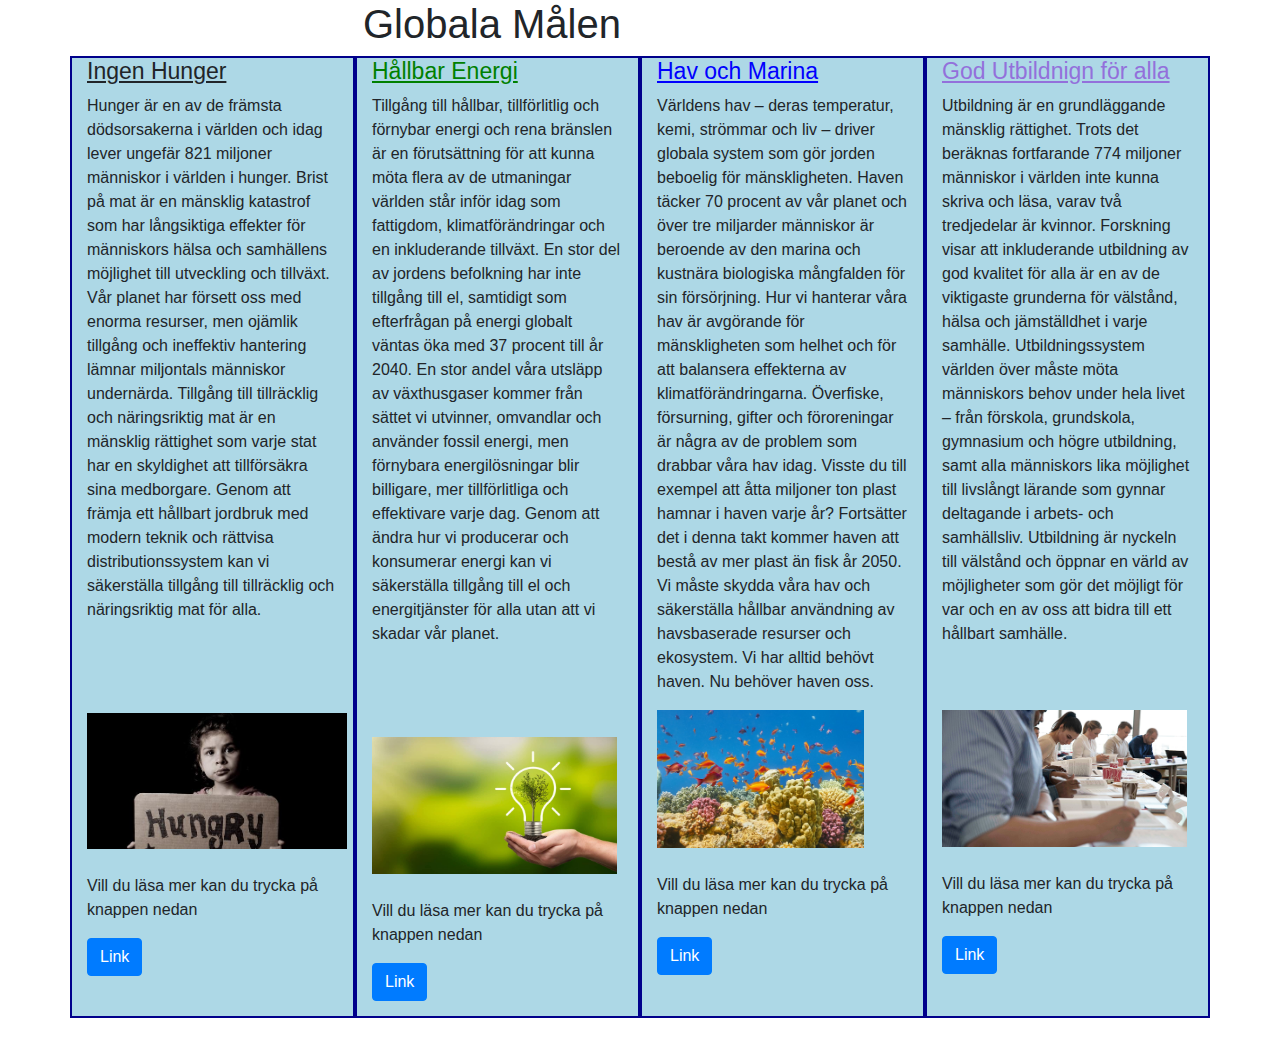
<file: Bootstrap 2/index.html>
<!doctype html>
<html lang="sv">
  <head>
    <!-- Required meta tags -->
    <meta charset="utf-8">
    <meta name="viewport" content="width=device-width, initial-scale=1, shrink-to-fit=no">

    <!-- Bootstrap CSS -->
    <link rel="stylesheet" href="css\bootstrap.css">
    <link rel="stylesheet" href="css\style.css">
    <title>Globala Målen</title>
  </head>
  <body>
    <h1 class="titel">Globala Målen</h1>
    <div class="container">
      <div class="row">
        <div class="col-sm-3 bg">
          <h1 class="header1"><u>Ingen Hunger</u></h1>
          <p>Hunger är en av de främsta dödsorsakerna i världen och idag lever ungefär 821 miljoner människor i världen i hunger. Brist på mat är en mänsklig katastrof som har långsiktiga effekter för människors hälsa och samhällens möjlighet till utveckling och tillväxt. Vår planet har försett oss med enorma resurser, men ojämlik tillgång och ineffektiv hantering lämnar miljontals människor undernärda.

          Tillgång till tillräcklig och näringsriktig mat är en mänsklig rättighet som varje stat har en skyldighet att tillförsäkra sina medborgare. Genom att främja ett hållbart jordbruk med modern teknik och rättvisa distributionssystem kan vi säkerställa tillgång till tillräcklig och näringsriktig mat för alla.</p>
          <img src="img\hunger.jpg" width="260" class="pic1-2">
          <p>Vill du läsa mer kan du trycka på knappen nedan</p>
          <a class="btn btn-primary link" href="https://www.globalamalen.se/om-globala-malen/mal-2-ingen-hunger/" role="button">Link</a>
        </div>
        <div class="col-sm-3 bg">
          <h1 class="header2"><u>Hållbar Energi</u></h1>
          <p>Tillgång till hållbar, tillförlitlig och förnybar energi och rena bränslen är en förutsättning för att kunna möta flera av de utmaningar världen står inför idag som fattigdom, klimatförändringar och en inkluderande tillväxt. En stor del av jordens befolkning har inte tillgång till el, samtidigt som efterfrågan på energi globalt väntas öka med 37 procent till år 2040.

          En stor andel våra utsläpp av växthusgaser kommer från sättet vi utvinner, omvandlar och använder fossil energi, men förnybara energilösningar blir billigare, mer tillförlitliga och effektivare varje dag. Genom att ändra hur vi producerar och konsumerar energi kan vi säkerställa tillgång till el och energitjänster för alla utan att vi skadar vår planet.</p>
          <img src="img\energi.jpg" width="245" class="pic1-2">
          <p>Vill du läsa mer kan du trycka på knappen nedan</p>
          <a class="btn btn-primary link" href="https://www.globalamalen.se/om-globala-malen/mal-7-hallbar-energi-alla/" role="button">Link</a>
        </div>
        <div class="col-sm-3 bg">
          <h1 class="header3"><u>Hav och Marina</u></h1>
          <p>Världens hav – deras temperatur, kemi, strömmar och liv – driver globala system som gör jorden beboelig för mänskligheten. Haven täcker 70 procent av vår planet och över tre miljarder människor är beroende av den marina och kustnära biologiska mångfalden för sin försörjning. Hur vi hanterar våra hav är avgörande för mänskligheten som helhet och för att balansera effekterna av klimatförändringarna.

          Överfiske, försurning, gifter och föroreningar är några av de problem som drabbar våra hav idag. Visste du till exempel att åtta miljoner ton plast hamnar i haven varje år? Fortsätter det i denna takt kommer haven att bestå av mer plast än fisk år 2050. Vi måste skydda våra hav och säkerställa hållbar användning av havsbaserade resurser och ekosystem. Vi har alltid behövt haven. Nu behöver haven oss.</p>
          <img src="img\hav.jpg" width="207" class="pic3">
          <p>Vill du läsa mer kan du trycka på knappen nedan</p>
          <a class="btn btn-primary link" href="https://www.globalamalen.se/om-globala-malen/mal-17-genomforande-och-globalt-partnerskap/" role="button">Link</a>
        </div>
        <div class="col-sm-3 bg">
          <h1 class="header4"><u>God Utbildnign för alla</u></h1>

          <p>Utbildning är en grundläggande mänsklig rättighet. Trots det beräknas fortfarande 774 miljoner människor i världen inte kunna skriva och läsa, varav två tredjedelar är kvinnor. Forskning visar att inkluderande utbildning av god kvalitet för alla är en av de viktigaste grunderna för välstånd, hälsa och jämställdhet i varje samhälle.

          Utbildningssystem världen över måste möta människors behov under hela livet – från förskola, grundskola, gymnasium och högre utbildning, samt alla människors lika möjlighet till livslångt lärande som gynnar deltagande i arbets- och samhällsliv. Utbildning är nyckeln till välstånd och öppnar en värld av möjligheter som gör det möjligt för var och en av oss att bidra till ett hållbart samhälle.</p>
          <img src="img\skola.jpg" width="245" class="pic4">
          <p>Vill du läsa mer kan du trycka på knappen nedan</p>
          <a class="btn btn-primary link" href="https://www.globalamalen.se/om-globala-malen/mal-4-god-utbildning-alla/" role="button">Link</a>
        </div>
      </div>

    </div>

    <!-- Optional JavaScript -->
    <!-- jQuery first, then Popper.js, then Bootstrap JS -->
    <script src="https://code.jquery.com/jquery-3.2.1.slim.min.js" integrity="sha384-KJ3o2DKtIkvYIK3UENzmM7KCkRr/rE9/Qpg6aAZGJwFDMVNA/GpGFF93hXpG5KkN" crossorigin="anonymous"></script>
    <script src="https://cdn.jsdelivr.net/npm/popper.js@1.12.9/dist/umd/popper.min.js" integrity="sha384-ApNbgh9B+Y1QKtv3Rn7W3mgPxhU9K/ScQsAP7hUibX39j7fakFPskvXusvfa0b4Q" crossorigin="anonymous"></script>
    <script src="https://cdn.jsdelivr.net/npm/bootstrap@4.0.0/dist/js/bootstrap.min.js" integrity="sha384-JZR6Spejh4U02d8jOt6vLEHfe/JQGiRRSQQxSfFWpi1MquVdAyjUar5+76PVCmYl" crossorigin="anonymous"></script>
  </body>
</html>
</file>
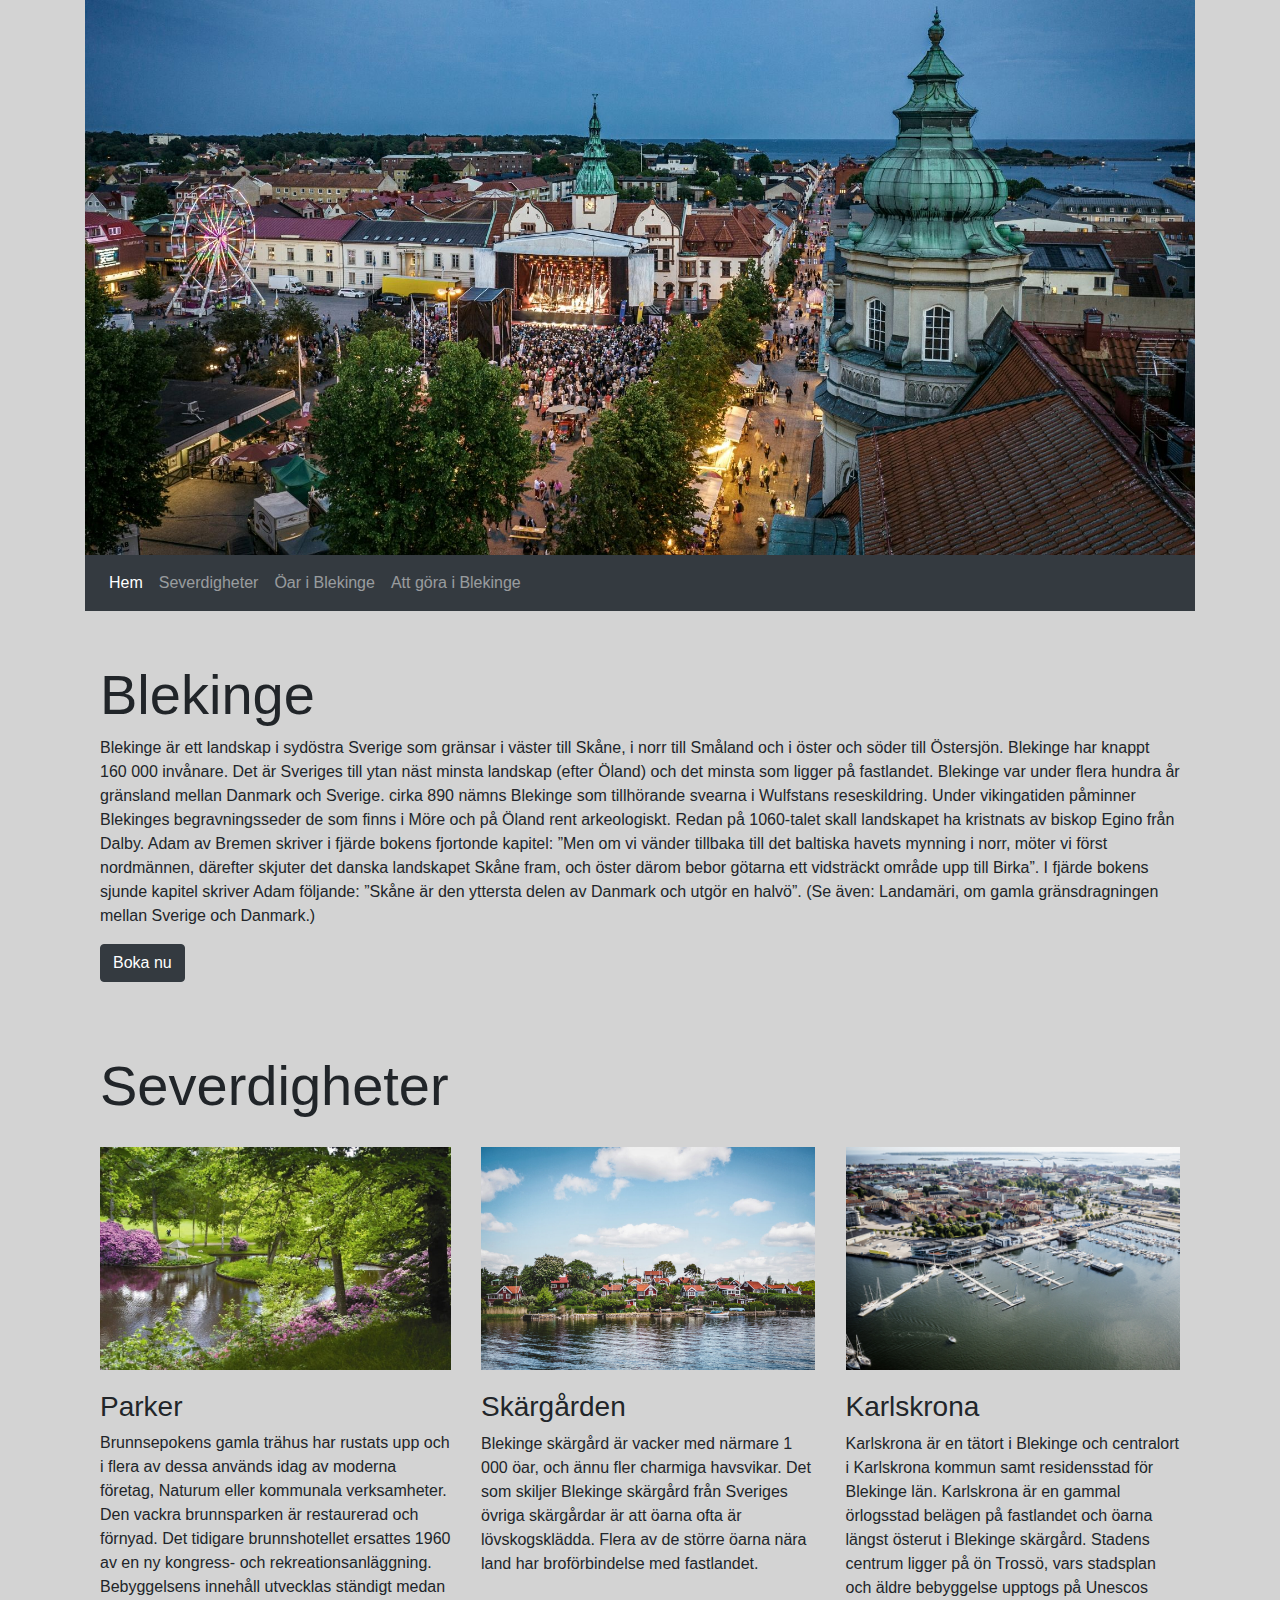
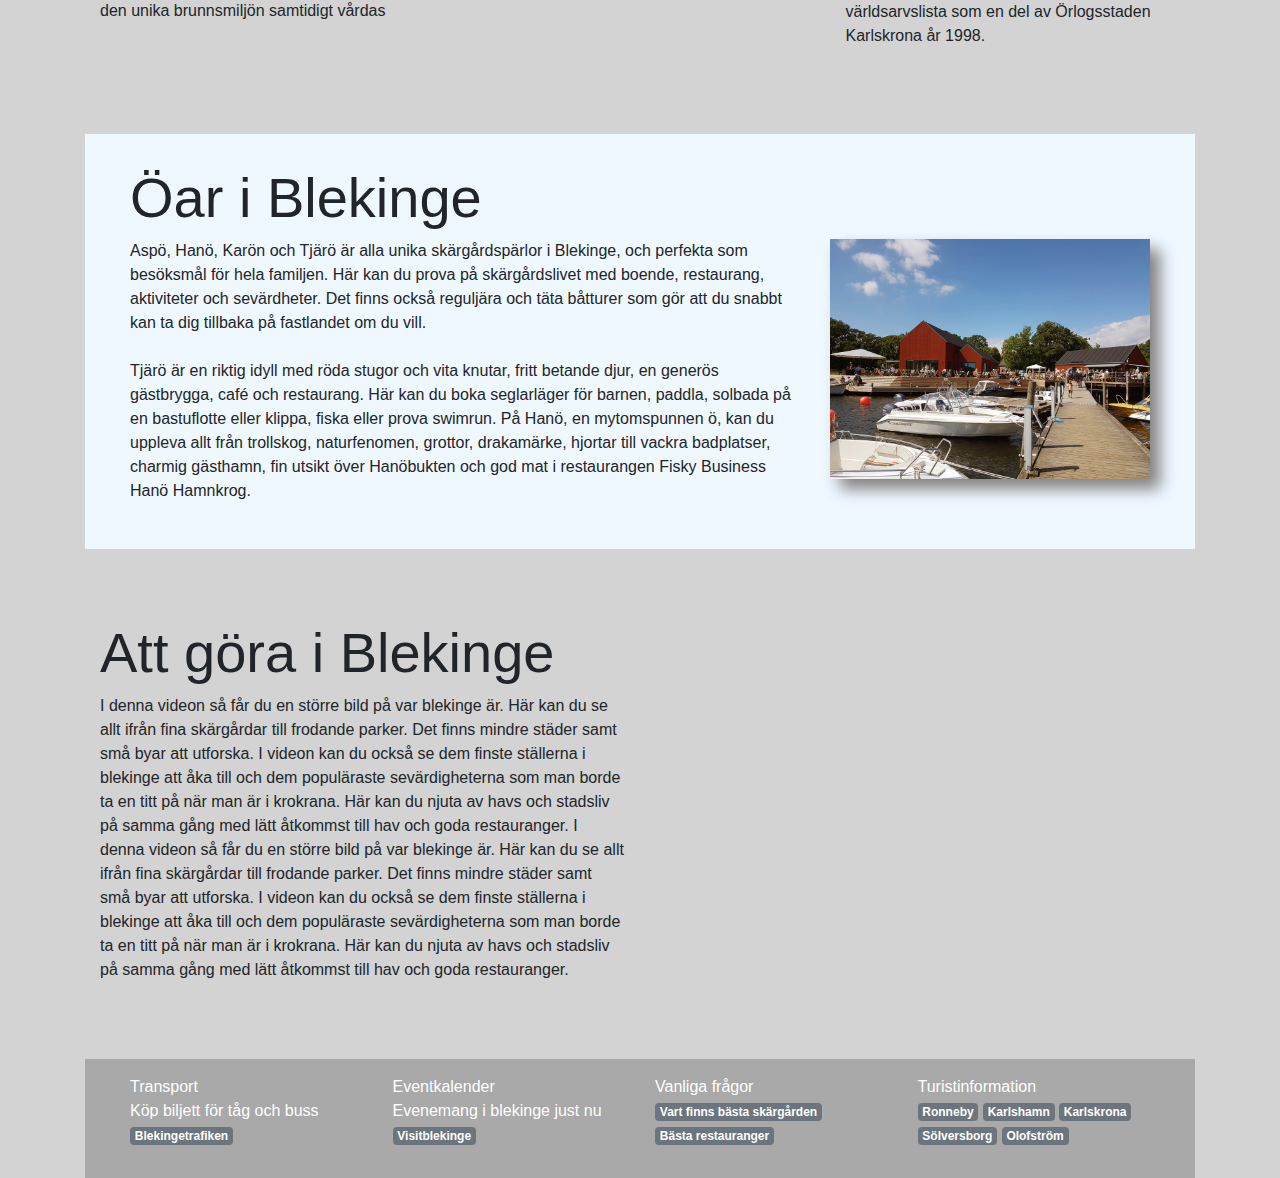
<file: Bootstrap responsiv hemsida/index.html>
<!doctype html>
<html lang="sv">
<head>
  <!-- Required meta tags -->
  <meta charset="utf-8">
  <meta name="viewport" content="width=device-width, initial-scale=1, shrink-to-fit=no">

  <!-- Bootstrap CSS -->
  <link rel="stylesheet" href="css\bootstrap.css">
  <link rel="stylesheet" href="css\style.css">

  <title>Blekinge</title>
</head>
<body>
  <div class="container">
    <!-- Header -->
    <img src="img/festival.jpg" class="img-fluid">
    <!-- Menu -->
    <nav class="navbar navbar-expand-lg navbar-dark bg-dark">
      <!-- <a class="navbar-brand" href="#">Navbar</a> -->
      <button class="navbar-toggler" type="button" data-toggle="collapse" data-target="#navbarNav" aria-controls="navbarNav" aria-expanded="false" aria-label="Toggle navigation">
        <span class="navbar-toggler-icon"></span>
      </button>
      <div class="collapse navbar-collapse" id="navbarNav">
        <ul class="navbar-nav">
          <li class="nav-item active">
            <a class="nav-link" href="#">Hem<span class="sr-only">(current)</span></a>
          </li>
          <li class="nav-item">
            <a class="nav-link" href="#Severdigheter">Severdigheter</a>
          </li>
          <li class="nav-item">
            <a class="nav-link" href="#Öar i Blekinge">Öar i Blekinge</a>
          </li>
          <li class="nav-item">
            <a class="nav-link" href="#Att göra i Blekinge">Att göra i Blekinge</a>
          </li>
        </ul>
      </div>
    </nav> <!-- Menu slutar -->
    <section class="sectionmargin"> <!-- Om blekinge -->
      <div class="container">
        <h1 class="display-4"Display 4>Blekinge</h1>
        <p>Blekinge är ett landskap i sydöstra Sverige som gränsar i väster till Skåne, i norr till Småland och i öster och söder till Östersjön. Blekinge har knappt 160 000 invånare. Det är Sveriges till ytan näst minsta landskap (efter Öland) och det minsta som ligger på fastlandet. Blekinge var under flera hundra år gränsland mellan Danmark och Sverige. cirka 890 nämns Blekinge som tillhörande svearna i Wulfstans reseskildring. Under vikingatiden påminner Blekinges begravningsseder de som finns i Möre och på Öland rent arkeologiskt. Redan på 1060-talet skall landskapet ha kristnats av biskop Egino från Dalby. Adam av Bremen skriver i fjärde bokens fjortonde kapitel: ”Men om vi vänder tillbaka till det baltiska havets mynning i norr, möter vi först nordmännen, därefter skjuter det danska landskapet Skåne fram, och öster därom bebor götarna ett vidsträckt område upp till Birka”. I fjärde bokens sjunde kapitel skriver Adam följande: ”Skåne är den yttersta delen av Danmark och utgör en halvö”. (Se även: Landamäri, om gamla gränsdragningen mellan Sverige och Danmark.)</p>
        <button class="btn btn-dark">Boka nu</button>
      </div>
    </section>
    <section class="sectionmargin" id="Severdigheter"> <!-- Severdigheter -->
      <div class="container">
        <h1 class="display-4 ">Severdigheter</h1>
        <div class="row">
          <div class="col-lg cardmargin">
            <img src="img/brunnsparken.jpg" width="351px">
            <h3 class="cardmargin">Parker</h3>
            <p>Brunnsepokens gamla trähus har rustats upp och i flera av dessa används idag av moderna företag, Naturum eller kommunala verksamheter. Den vackra brunnsparken är restaurerad och förnyad. Det tidigare brunnshotellet ersattes 1960 av en ny kongress- och rekreationsanläggning. Bebyggelsens innehåll utvecklas ständigt medan den unika brunnsmiljön samtidigt vårdas</p>
          </div>
          <div class="col-lg cardmargin">
            <img src="img/skärgård.jpg" width="334px">
            <h3 class="cardmargin">Skärgården</h3>
            <p>Blekinge skärgård är vacker med närmare 1 000 öar, och ännu fler charmiga havsvikar. Det som skiljer Blekinge skärgård från Sveriges övriga skärgårdar är att öarna ofta är lövskogsklädda. Flera av de större öarna nära land har broförbindelse med fastlandet.</p>
          </div>
          <div class="col-lg cardmargin">
            <img src="img/karlskrona.jpg" width="334px">
            <h3 class="cardmargin">Karlskrona</h3>
            <p>Karlskrona är en tätort i Blekinge och centralort i Karlskrona kommun samt residensstad för Blekinge län. Karlskrona är en gammal örlogsstad belägen på fastlandet och öarna längst österut i Blekinge skärgård. Stadens centrum ligger på ön Trossö, vars stadsplan och äldre bebyggelse upptogs på Unescos världsarvslista som en del av Örlogsstaden Karlskrona år 1998.</p>
          </div>
        </div>
      </div>
    </section>

    <section class="sectionmargin ösection" id="Öar i Blekinge">
      <div class="container">
        <h1 class="display-4">Öar i Blekinge</h1>
        <div class="row">
          <div class="col-lg-8">
            <p>Aspö, Hanö, Karön och Tjärö är alla unika skärgårdspärlor i Blekinge, och perfekta som besöksmål för hela familjen. Här kan du prova på skärgårdslivet med boende, restaurang, aktiviteter och sevärdheter. Det finns också reguljära och täta båtturer som gör att du snabbt kan ta dig tillbaka på fastlandet om du vill.<br></br> 
            Tjärö är en riktig idyll med röda stugor och vita knutar, fritt betande djur, en generös gästbrygga, café och restaurang. Här kan du boka seglarläger för barnen, paddla, solbada på en bastuflotte eller klippa, fiska eller prova swimrun. På Hanö, en mytomspunnen ö, kan du uppleva allt från trollskog, naturfenomen, grottor, drakamärke, hjortar till vackra badplatser, charmig gästhamn, fin utsikt över Hanöbukten och god mat i restaurangen Fisky Business Hanö Hamnkrog.</p>
          </div>
          <div class="col-lg-4">
            <img src="img/tjärö.jpg" class="img-fluid skugga">
          </div>
        </div>
      </div>
    </section>
    <section class="sectionmargin" id="Att göra i Blekinge">
      <div class="container">
       <h1 class="display-4">Att göra i Blekinge</h1>
       <div class="row">
         <div class="col-lg-6">I denna videon så får du en större bild på var blekinge är. Här kan du se allt ifrån fina skärgårdar till frodande parker. Det finns mindre städer samt små byar att utforska. I videon kan du också se dem finste ställerna i blekinge att åka till och dem populäraste sevärdigheterna som man borde ta en titt på när man är i krokrana. Här kan du njuta av havs och stadsliv på samma gång med lätt åtkommst till hav och goda restauranger. I denna videon så får du en större bild på var blekinge är. Här kan du se allt ifrån fina skärgårdar till frodande parker. Det finns mindre städer samt små byar att utforska. I videon kan du också se dem finste ställerna i blekinge att åka till och dem populäraste sevärdigheterna som man borde ta en titt på när man är i krokrana. Här kan du njuta av havs och stadsliv på samma gång med lätt åtkommst till hav och goda restauranger.</div>
         <div class="col-lg-6">
          <div class="embed-responsive embed-responsive-16by9">
            <iframe class="embed-responsive-item" width="560" height="315" src="https://www.youtube.com/embed/Df46OE6NsfI" title="YouTube video player" frameborder="0" allow="accelerometer; autoplay; clipboard-write; encrypted-media; gyroscope; picture-in-picture" allowfullscreen></iframe>
          </div>
        </div>
      </div>
    </div>
  </section>
  <footer class="footer mt-auto py-3 sidfot">
    <div class="container">
      <div class="row">
        <div class="col-lg-3 kolumnpadding">
          Transport<br>
          Köp biljett för tåg och buss
          <a href="https://blekingetrafiken.se/#/" class="badge badge-secondary">Blekingetrafiken</a>
        </div>
        <div class="col-lg-3 kolumnpadding">
          Eventkalender<br>
          Evenemang i blekinge just nu
          <a href="https://www.visitblekinge.se/evenemang?gclid=Cj0KCQiA-JacBhC0ARIsAIxybyOKWKGTsNAoV8XPftNaUM6uyCjjaBniR3Idm7sIVsEuHkKqZeCayFQaAkU3EALw_wcB" class="badge badge-secondary">Visitblekinge</a>
        </div>
        <div class="col-lg-3 kolumnpadding">
          Vanliga frågor<br>
          <a href="https://www.visitblekinge.se/ronneby/ronneby-skargard" class="badge badge-secondary">Vart finns bästa skärgården</a>
          <a href="https://antonios.se" class="badge badge-secondary">Bästa restauranger</a>
        </div>
        <div class="col-lg-3 kolumnpadding">
          Turistinformation<br>
          <a href="https://www.ronneby.se/uppleva--gora/turism-att-besoka-ronneby.html" class="badge badge-secondary">Ronneby</a>
          <a href="https://visitkarlshamn.se" class="badge badge-secondary">Karlshamn</a>
          <a href="https://www.visitkarlskrona.se/sv" class="badge badge-secondary">Karlskrona</a>
          <a href="https://solvesborg.se/uppleva-och-gora/turism-att-besoka-solvesborg.html" class="badge badge-secondary">Sölversborg</a>
          <a href="https://olofstrom.se/uppleva-och-gora/turism-att-besoka-olofstrom" class="badge badge-secondary">Olofström</a>
        </div>
      </div>
    </div>
  </footer>
</div>
<!-- Optional JavaScript -->
<!-- jQuery first, then Popper.js, then Bootstrap JS -->
<script src="https://code.jquery.com/jquery-3.2.1.slim.min.js" integrity="sha384-KJ3o2DKtIkvYIK3UENzmM7KCkRr/rE9/Qpg6aAZGJwFDMVNA/GpGFF93hXpG5KkN" crossorigin="anonymous"></script>
<script src="https://cdn.jsdelivr.net/npm/popper.js@1.12.9/dist/umd/popper.min.js" integrity="sha384-ApNbgh9B+Y1QKtv3Rn7W3mgPxhU9K/ScQsAP7hUibX39j7fakFPskvXusvfa0b4Q" crossorigin="anonymous"></script>
<script src="https://cdn.jsdelivr.net/npm/bootstrap@4.0.0/dist/js/bootstrap.min.js" integrity="sha384-JZR6Spejh4U02d8jOt6vLEHfe/JQGiRRSQQxSfFWpi1MquVdAyjUar5+76PVCmYl" crossorigin="anonymous"></script>
</body>
</html>
</file>
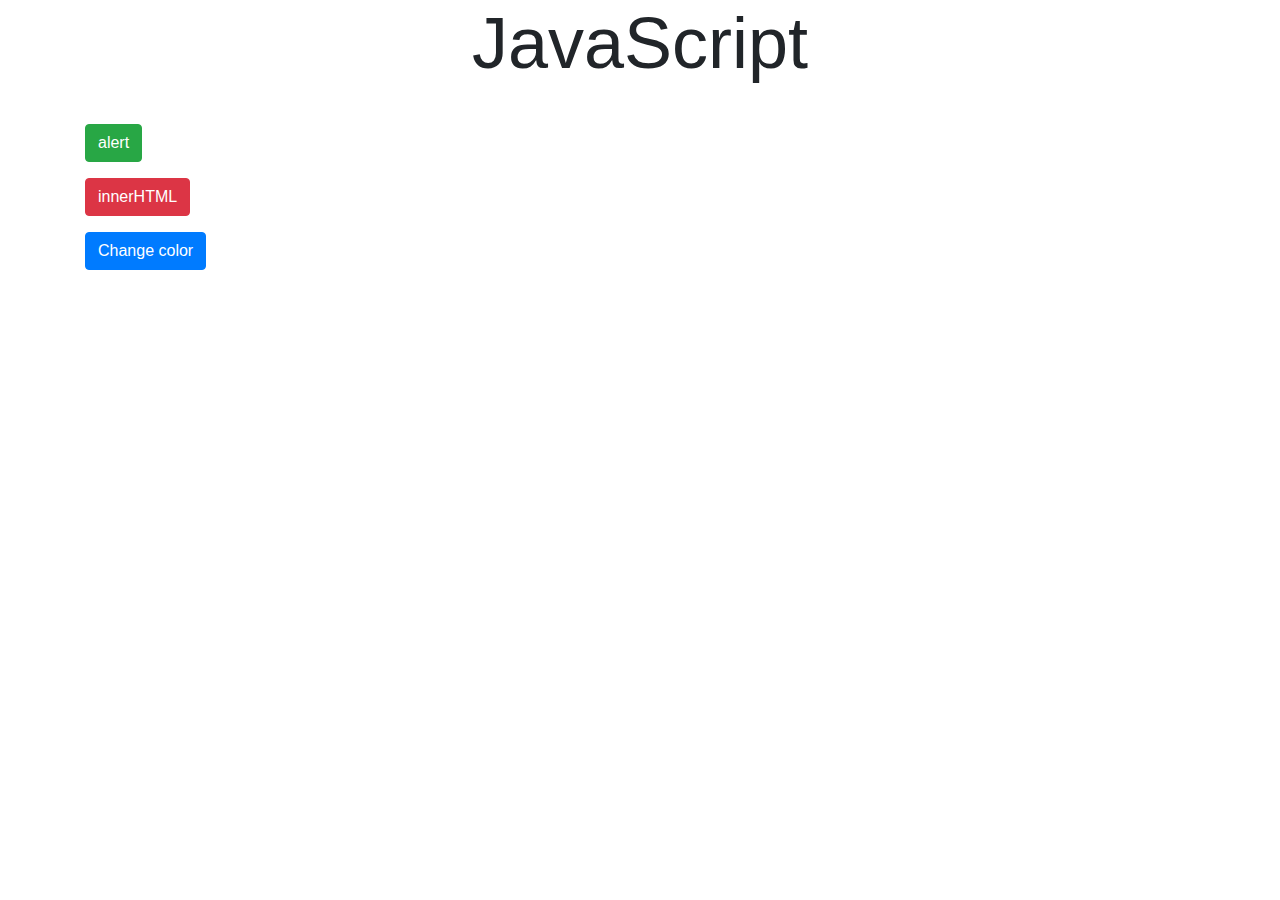
<file: JS & DOM (webut.)/index.html>
<!doctype html>
<html lang="sv">
<head>
  <!-- Required meta tags -->
  <meta charset="utf-8">
  <meta name="viewport" content="width=device-width, initial-scale=1, shrink-to-fit=no">

  <!-- Bootstrap CSS -->
  <link rel="stylesheet" href="css\bootstrap.css">
  <link rel="stylesheet" href="css\style.css">

  <title>JavaScript</title>
</head>
<body>

  <div class="container">
    <h1 class="display-3 text-center">JavaScript</h1>
    <div class="row big">
      <div class="col-md-12">
        <p><button type="button" class="btn btn-success" onclick="alert('Du klickade!')">alert</button></p>
        <p><button type="button" class="btn btn-danger" onclick="this.innerHTML='Du klickade!'">innerHTML</button></p>
        <body id='body'>
    <button type="button" class="btn btn-primary" onclick="changeColor();">Change color</button>
    </body>
       
        
       <script>
    var colors = ["red", "blue", "green"];
    var colorIndex = 0;
    function changeColor() {
        var col = document.getElementById("body");
        if( colorIndex >= colors.length ) {
            colorIndex = 0;
        }
        col.style.backgroundColor = colors[colorIndex];
        colorIndex++;
    }
</script>
      
      </div>
    </div>
    

    <!-- Optional JavaScript -->
    <!-- jQuery first, then Popper.js, then Bootstrap JS -->
    <script src="https://code.jquery.com/jquery-3.2.1.slim.min.js" integrity="sha384-KJ3o2DKtIkvYIK3UENzmM7KCkRr/rE9/Qpg6aAZGJwFDMVNA/GpGFF93hXpG5KkN" crossorigin="anonymous"></script>
    <script src="https://cdn.jsdelivr.net/npm/popper.js@1.12.9/dist/umd/popper.min.js" integrity="sha384-ApNbgh9B+Y1QKtv3Rn7W3mgPxhU9K/ScQsAP7hUibX39j7fakFPskvXusvfa0b4Q" crossorigin="anonymous"></script>
    <script src="https://cdn.jsdelivr.net/npm/bootstrap@4.0.0/dist/js/bootstrap.min.js" integrity="sha384-JZR6Spejh4U02d8jOt6vLEHfe/JQGiRRSQQxSfFWpi1MquVdAyjUar5+76PVCmYl" crossorigin="anonymous"></script>
  </body>
  </html>
</file>
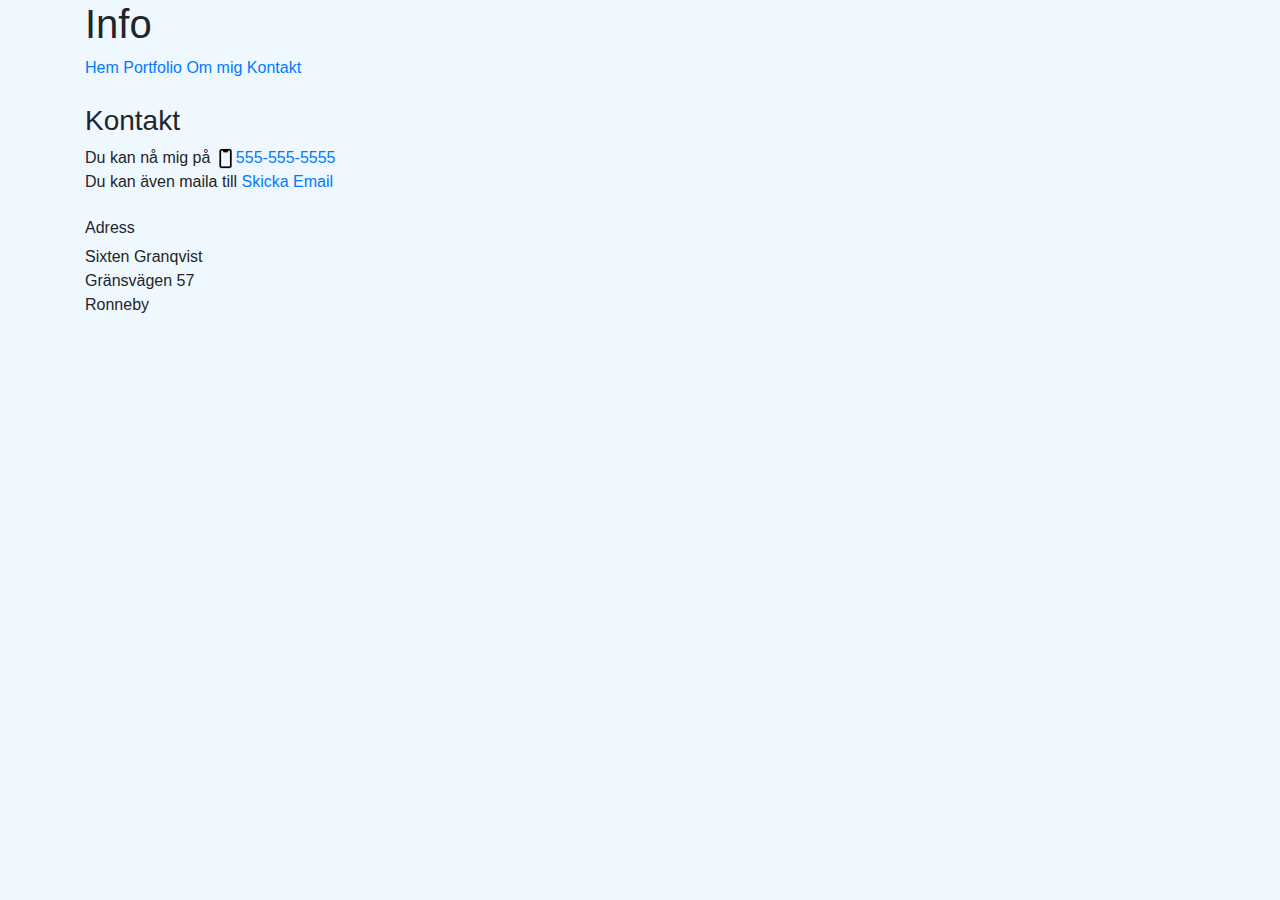
<file: Enkel hemsida/kontakt.html>
<!doctype html>
    <html lang="sv">
      <head>
        <!-- Required meta tags -->
        <meta charset="utf-8">
        <meta name="viewport" content="width=device-width, initial-scale=1, shrink-to-fit=no">

        <!-- Bootstrap CSS -->
        <link rel="stylesheet" href="css\bootstrap.css">
        <link rel="stylesheet" href="css\style.css">

        <title>Sixten Granqvist</title>
      </head>
      <body>
        <div class="container">
            <h1>Info</h1>
            <div>
              <a href="index.html">Hem</a> 
              <a href="portfolio.html">Portfolio</a>
              <a href="ommig.html">Om mig</a> 
              <a href="kontakt.html">Kontakt</a>
              <br><br>
              <h3>Kontakt</h3>
              <div>Du kan nå mig på <a href="tel:555-555-5555"><img src="img/telefon.png" width="21px" alt="Call 555-555-5555" />555-555-5555</a><br>Du kan även maila till                                 <a href = "mailto: sigge.granqvist@gmail.com">Skicka Email</a> <br><br> <h6>Adress</h6> Sixten Granqvist<br>Gränsvägen 57<br>Ronneby</div>

          </div>

        <!-- Optional JavaScript -->
        <!-- jQuery first, then Popper.js, then Bootstrap JS -->
        <script src="https://code.jquery.com/jquery-3.2.1.slim.min.js" integrity="sha384-KJ3o2DKtIkvYIK3UENzmM7KCkRr/rE9/Qpg6aAZGJwFDMVNA/GpGFF93hXpG5KkN" crossorigin="anonymous"></script>
        <script src="https://cdn.jsdelivr.net/npm/popper.js@1.12.9/dist/umd/popper.min.js" integrity="sha384-ApNbgh9B+Y1QKtv3Rn7W3mgPxhU9K/ScQsAP7hUibX39j7fakFPskvXusvfa0b4Q" crossorigin="anonymous"></script>
        <script src="https://cdn.jsdelivr.net/npm/bootstrap@4.0.0/dist/js/bootstrap.min.js" integrity="sha384-JZR6Spejh4U02d8jOt6vLEHfe/JQGiRRSQQxSfFWpi1MquVdAyjUar5+76PVCmYl" crossorigin="anonymous"></script>
      </body>
    </html>
</file>
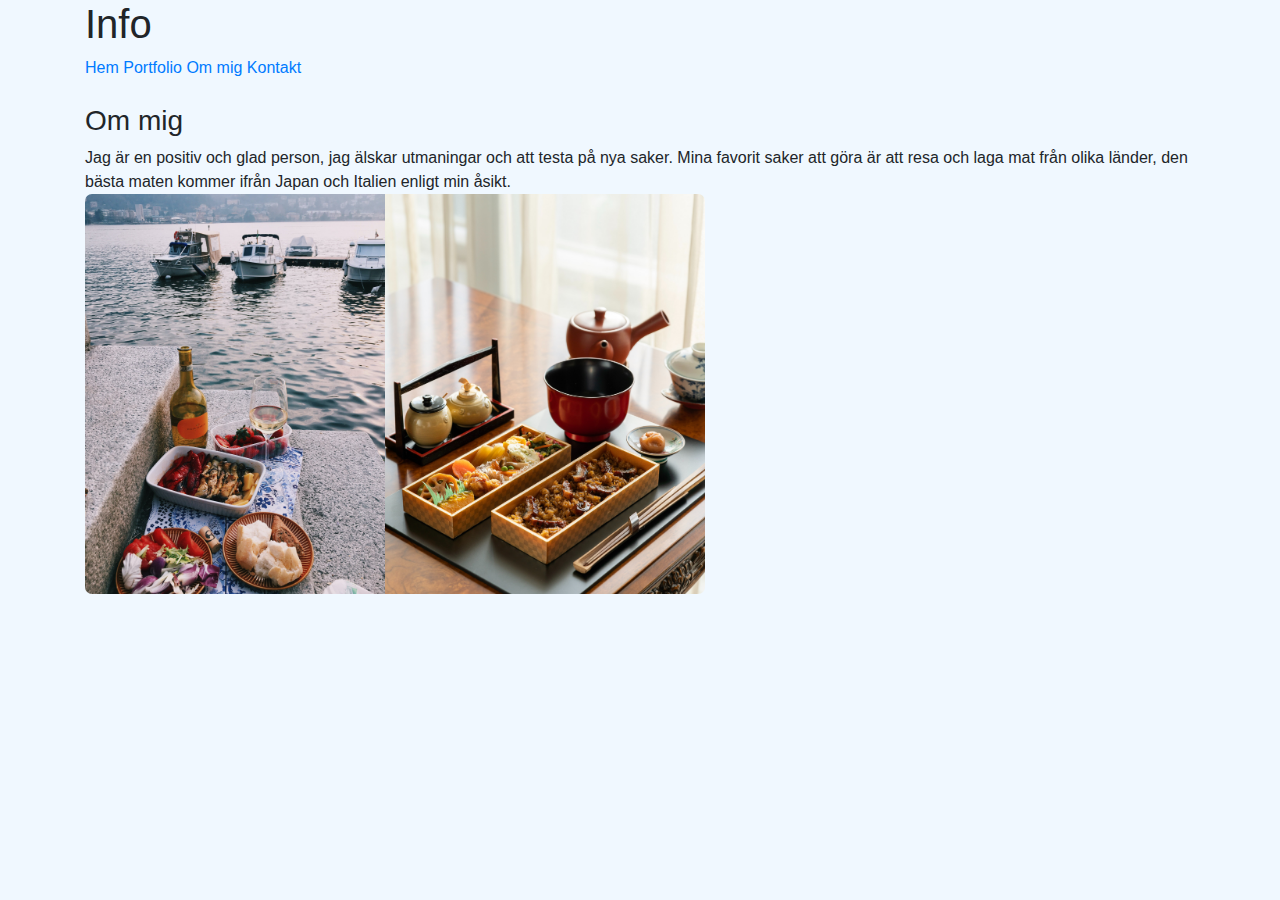
<file: Enkel hemsida/ommig.html>
<!doctype html>
    <html lang="sv">
      <head>
        <!-- Required meta tags -->
        <meta charset="utf-8">
        <meta name="viewport" content="width=device-width, initial-scale=1, shrink-to-fit=no">

        <!-- Bootstrap CSS -->
        <link rel="stylesheet" href="css\bootstrap.css">
        <link rel="stylesheet" href="css\style.css">

        <title>Sixten Granqvist</title>
      </head>
      <body>
        <div class="container">
            <h1>Info</h1>
            <div>
              <a href="index.html">Hem</a> 
              <a href="portfolio.html">Portfolio</a>
              <a href="ommig.html">Om mig</a> 
              <a href="kontakt.html">Kontakt</a>
              <br><br>
              <h3>Om mig</h3>
              <div>Jag är en positiv och glad person, jag älskar utmaningar och att testa på nya saker. Mina favorit saker att göra är att resa och laga mat från olika länder, den bästa maten kommer ifrån Japan och Italien enligt min åsikt.</div>

              <img src="img/italien.jpg" class="float-left ita" alt="Itliensk mat vid havet">
              <img src="img/japan.jpg" class="float-left jap" alt="Japansk mat">

          </div>

        <!-- Optional JavaScript -->
        <!-- jQuery first, then Popper.js, then Bootstrap JS -->
        <script src="https://code.jquery.com/jquery-3.2.1.slim.min.js" integrity="sha384-KJ3o2DKtIkvYIK3UENzmM7KCkRr/rE9/Qpg6aAZGJwFDMVNA/GpGFF93hXpG5KkN" crossorigin="anonymous"></script>
        <script src="https://cdn.jsdelivr.net/npm/popper.js@1.12.9/dist/umd/popper.min.js" integrity="sha384-ApNbgh9B+Y1QKtv3Rn7W3mgPxhU9K/ScQsAP7hUibX39j7fakFPskvXusvfa0b4Q" crossorigin="anonymous"></script>
        <script src="https://cdn.jsdelivr.net/npm/bootstrap@4.0.0/dist/js/bootstrap.min.js" integrity="sha384-JZR6Spejh4U02d8jOt6vLEHfe/JQGiRRSQQxSfFWpi1MquVdAyjUar5+76PVCmYl" crossorigin="anonymous"></script>
      </body>
    </html>
</file>
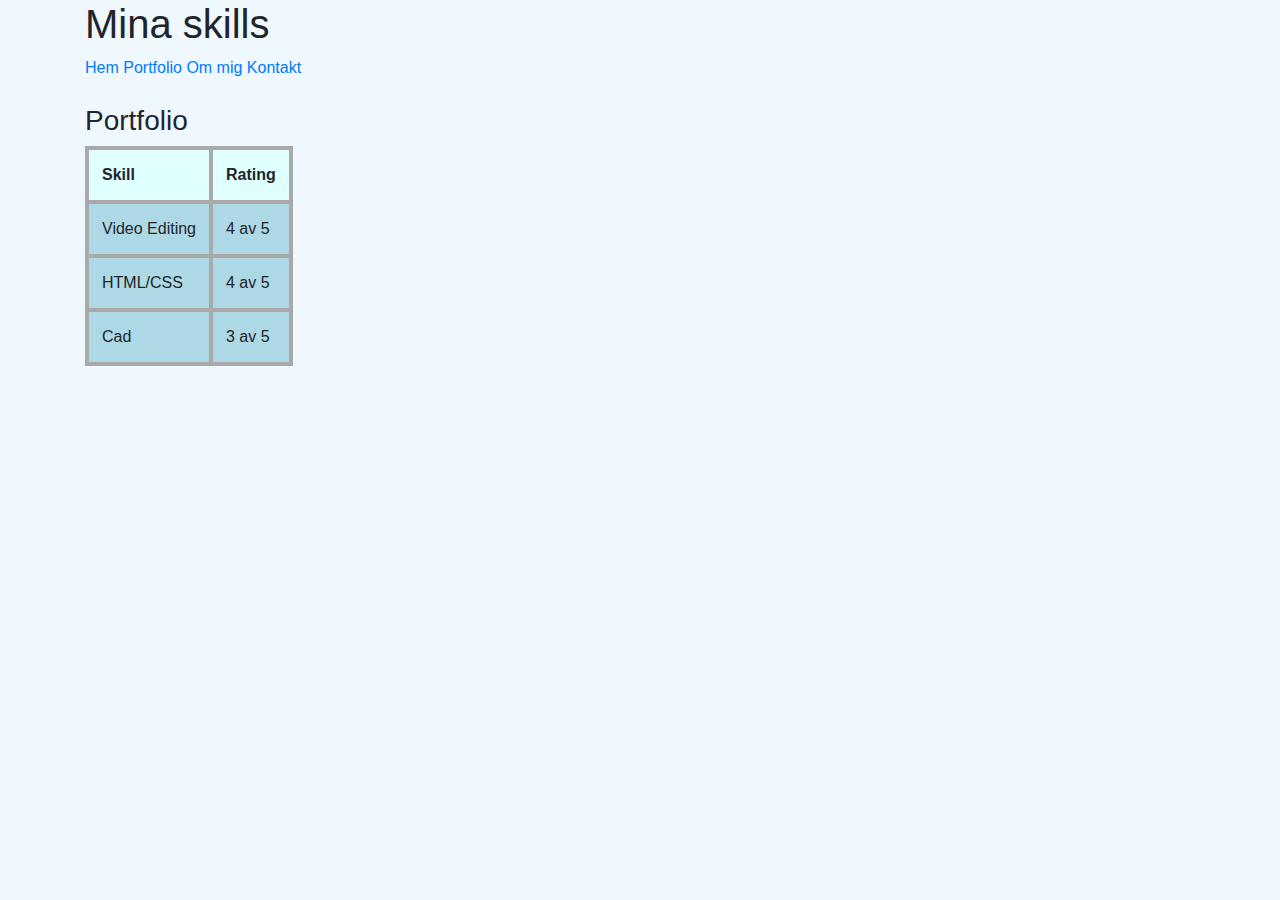
<file: Enkel hemsida/portfolio.html>
<!doctype html>
  <html lang="sv">
    <head>
      <!-- Required meta tags -->
      <meta charset="utf-8">
      <meta name="viewport" content="width=device-width, initial-scale=1, shrink-to-fit=no">

      <!-- Bootstrap CSS -->
      <link rel="stylesheet" href="css\bootstrap.css">
      <link rel="stylesheet" href="css\style.css">

      <title>Sixten Granqvist</title>
    </head>
    <body>
      <div class="container">
          <h1>Mina skills</h1>
          <div>
            <a href="index.html">Hem</a> 
            <a href="portfolio.html">Portfolio</a>
            <a href="ommig.html">Om mig</a> 
            <a href="kontakt.html">Kontakt</a>
            <br><br>
            <h3>Portfolio</h3>
            <table>
              <tr>
                <th>Skill</th>
                <th>Rating</th>
              </tr>
              <tr>
                <td>Video Editing</td>
                <td>4 av 5</td>
              </tr>
              <tr>
                <td>HTML/CSS</td>
                <td>4 av 5</td>
              </tr>
              <tr>
                <td>Cad</td>
                <td>3 av 5</td>
              </tr>
            </table>

        </div>

      <!-- Optional JavaScript -->
      <!-- jQuery first, then Popper.js, then Bootstrap JS -->
      <script src="https://code.jquery.com/jquery-3.2.1.slim.min.js" integrity="sha384-KJ3o2DKtIkvYIK3UENzmM7KCkRr/rE9/Qpg6aAZGJwFDMVNA/GpGFF93hXpG5KkN" crossorigin="anonymous"></script>
      <script src="https://cdn.jsdelivr.net/npm/popper.js@1.12.9/dist/umd/popper.min.js" integrity="sha384-ApNbgh9B+Y1QKtv3Rn7W3mgPxhU9K/ScQsAP7hUibX39j7fakFPskvXusvfa0b4Q" crossorigin="anonymous"></script>
      <script src="https://cdn.jsdelivr.net/npm/bootstrap@4.0.0/dist/js/bootstrap.min.js" integrity="sha384-JZR6Spejh4U02d8jOt6vLEHfe/JQGiRRSQQxSfFWpi1MquVdAyjUar5+76PVCmYl" crossorigin="anonymous"></script>
    </body>
  </html>
</file>
